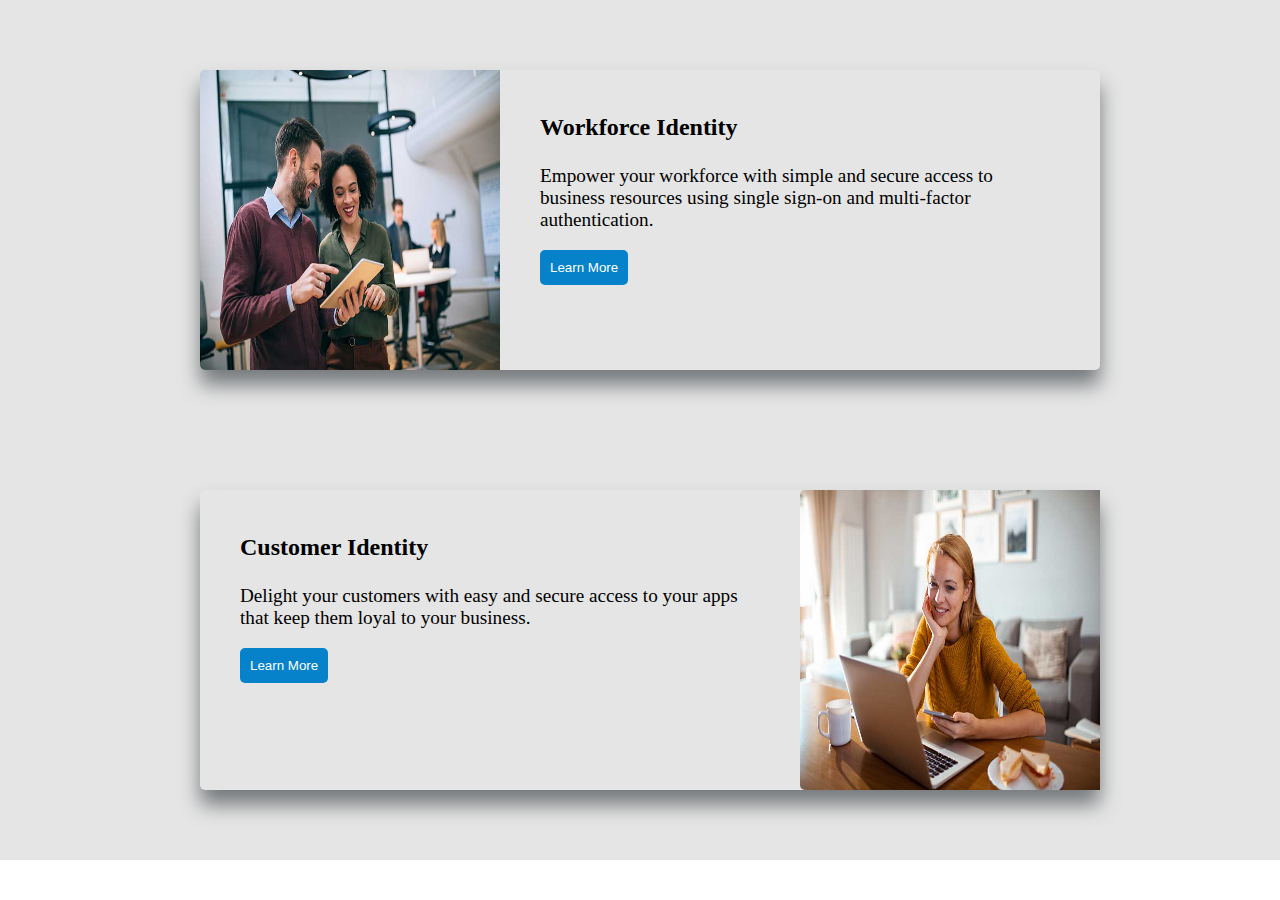
<file: cards.html>
<!DOCTYPE html>
<html lang="en">
 <head>
  <meta charset="UTF-8" />
  <meta name="viewport" content="width=device-width, initial-scale=1.0" />
  <link rel="stylesheet" href="style.css" />
 </head>
 <body>
<div class="cards">
    <div class="card c1">
        <img class="card_image" src="./images/img1.png">
        <div class="card_text">
            <p class="title">Workforce Identity<p>
            <p class="content">
                Empower your workforce with simple and secure access to business resources using single sign-on and multi-factor authentication.
            </p>
            <a href="./workforce-identity.html"><button class="button b1"> Learn More </button></a>
        </div>
    </div>

    <div class="card c2">
        <div class="card_text">
            <p class="title">Customer Identity<p>
            <p class="content">
                Delight your customers with easy and secure access to your apps that keep them loyal to your business.
            </p>
            <button class="button b2"> Learn More </button>
        </div>
            <img class="card_image" src="./images/img2.png">
    </div>
</div>
 </body>
</html>
</file>
<file: style.css>
body{
    background-color: rgb(255, 255, 255);
    height: 100%;
    margin: 0;
    padding: 0;
    display:flex;
    flex-direction: column;
    flex-wrap: wrap;

}
.button{
  border: none;
  padding: 10px;
  background-color: #0582ca;
  color: white;
  cursor: pointer;
  border-radius: 5px;
}
.all-contents{
  display: flex;
  flex-direction: column;
}

.heading-identity{
  font-size:35px;
  font-weight: 900;
  text-align:center;
}

.text-identity{
  font-size:20px;
  font-weight:4600;
  text-align:center;
}
/*----------- footer ----------*/
.footer{
    padding: 10px;
    height: auto;

    background-color:white;
    width: 100%;
  }
  .footer ul{
    display: flex;
    justify-content:space-between;
  }
  ul{
    list-style-type: none;
    margin: 0;
    padding: 0;
  }
  ul li{
    padding:5px;
  }
  .footer1{
    display:flex;
    flex-direction:row;
    justify-content:space-around;
}

.footer-card{
    margin-top:20px;
    height:200px;
    width:230px;
    border-radius:5px;
    border-top: 5px solid #5cb4ec;
    box-shadow: 0 15px 20px #767a7c;
    padding: 5px 20px;
}





.small-text{
    font-size:0.9rem;
    color: #767a7c;
}
/* footer end   */


/*------ Header -----*/
.header{
  margin-top:0;
  padding: 10px;
  padding-top: 25px;
  height: auto;
  /* position: sticky; /*(recomended)
  top: 1px; */
  background-color: #fff;
}
.sticky {
  position: fixed;
  top: 0;
  height:10%;
  width: 100%;
  z-index:1;
}

.header ul{
  display: flex;
  justify-content:space-between;
}
ul{
  list-style-type: none;
  margin: 0;
  padding: 0;
}

.dropdown{
	border:none;
}
.icon{
	border:none;
	background-color:#fff;
}
a{
  text-decoration: none;
  color: black;
}
/* header END */
/* access-management */
.access-management{
  /* position: absolute;
  top: 16%; */
  /* left: 2%; */
  height: 65%;
  padding: 100px;
  background-image: url("./images/background.png");
  background-repeat: no-repeat;
  background-position: right;
  background-size: auto;
  background-color: #fff;
  width:100%

}
.access-management .text-heading{
  font-weight: 700;
  font-size: 50px;
}
.access-management p{
  font-weight: 350;
  font-size: 20px;

}
.background-img{
 width: 424px;
 height: 500px;
}
.access-management a{
  text-decoration: underline;
  color: #5c82a8;
  padding: 5px;
  font-size: 18px;
  
}
.access-management a:hover{
  color: #346596;
}
/* end .access-management */
/* empower */
.empower{
  /* position: absolute;
  top: 75%; */
  /* left: 2%; */
  height: 60%;
  padding: 70px;
  width:100%;
  background-color: #fff;

}
.empower .text-heading{
  font-weight: 650;
  font-size: 30px;
}
.empower p,.secure p {
  inline-size: 70%;
  word-break: break-word;
}
.empower .vedio{
  position: absolute;
  left: 10%;
}
/* cards */
.cards {
  /* position: absolute;
  top: 165%;
  left: 0%; */
  display: flex;
  padding: 10px;
  flex-direction: column;
  flex-wrap: wrap;
  place-items: center;
  background-color:#e5e5e5;
  width: 100%;
 }
 
 .card {
  margin-top:60px;
  margin-bottom: 60px;
  position: relative;
  display: grid;
  height:300px;
  border-radius:5px;
  box-shadow: 0 15px 20px #767a7c;
  background-color:#e5e5e5;
 }

  .card_image {
   width:300px;
   height:300px;
   border-radius: 5px 0 0 5px;
  }


  .button:hover{
      background-color:#5cb4ec;
  }
 
 .card_text {
  padding: 20px 40px 0;
 }

 .title{
  font-size:1.5rem;
  font-weight: bold;
}

.content{
  font-size:1.2rem;
}
 .b1{
     right: -20px;
  }
 
 .b2{
     left:-20px;
  }
 
 .c1{
     grid-template-columns: 300px 600px;
 }
 
 .c2{
     grid-template-columns: 600px 300px;
 }
 /* Cards end */
 /* thrive */
 .thrive{
  background-color:#0a3056;
  /* position: absolute;
  top: 285%; */
  padding: 50px;
  width: 100%;
  left: 0%;

 }

  .text-heading{
  font-weight: 700;
  font-size: 35px;
  color: black
 }
 .thrive .text-heading{
  color: #fff;
 }

 .thrive .text-para{
  font-size: 20px;
  color: #fff;
 }
 .thrive .col-4{
  display: flex;
  justify-content: center;
 }
 /* thrive end */
 /* secure  */
 .secure{
  /* position: absolute;
  top: 310%; */
  padding: 50px;
  width: 100%;
  left: 0%;
  background-color: rgb(255, 255, 255);
 }
 .secure .para{
  font-weight:bold;
  font-size: 20px;
 }
 /* blueprint */
 .blueprint_card {
  display:flex;
  place-items: center;
  background-color:#5cb4ec;
 }
 
 .colored_cards {
  margin:50px auto;
  grid-template-columns: 300px 400px;
  position: relative;
  display: grid;
  height:400px;
  border-radius:5px;
  box-shadow: 0 15px 20px #767a7c;
  background-color:#e5e5e5;
  
 }
  .blueprint_card_image {
   width:300px;
   height:300px;
   border-radius: 5px 0 0 5px;
   margin:50px 0 50px -50px;
  }
 
 .colored_cards_text {
  padding: 20px 40px 0;
 }
/* blueprint end */
</file>
